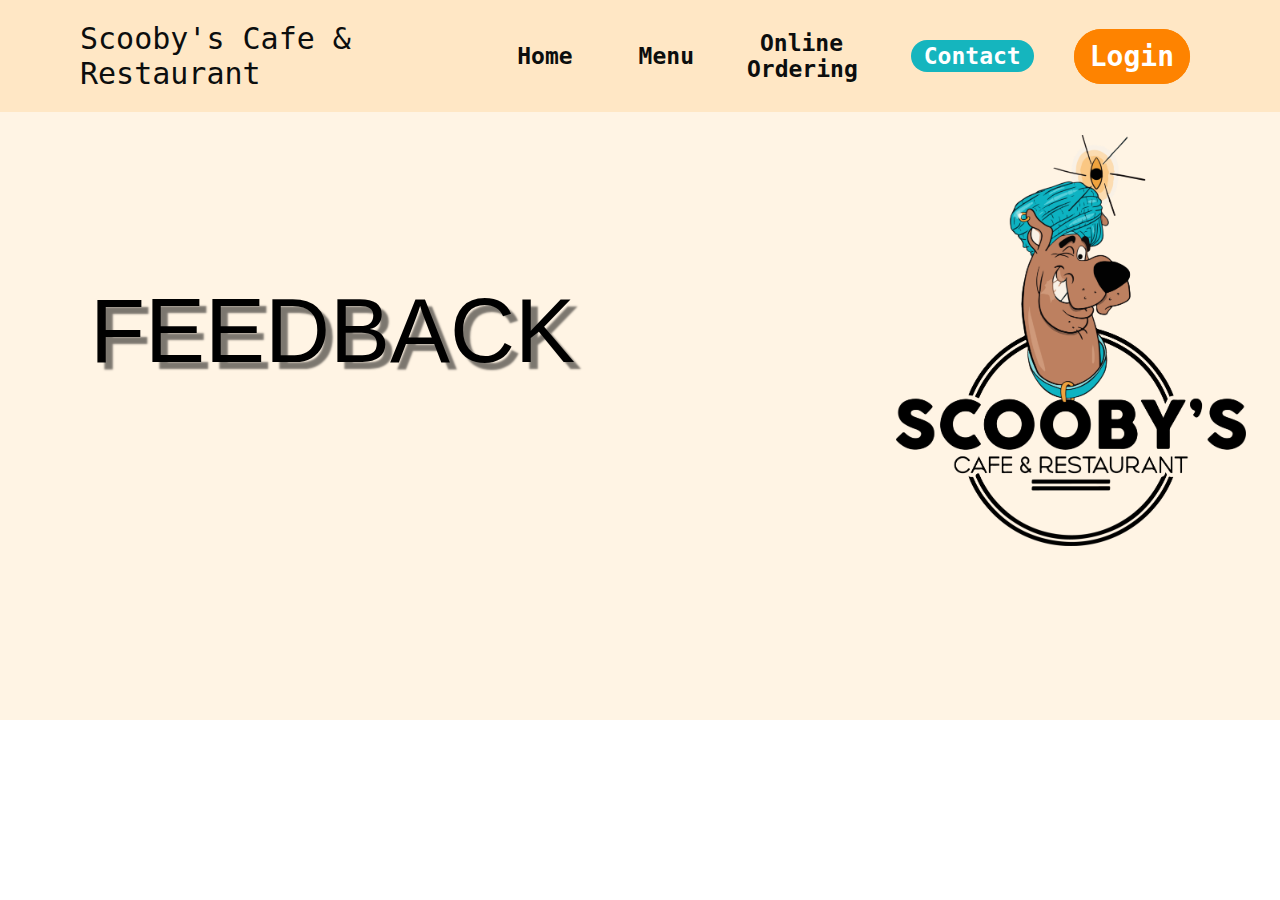
<file: contact.html>
<!DOCTYPE html>
<html lang="en">
<head>
    <meta charset="UTF-8">
    <meta http-equiv="X-UA-Compatible" content="IE=edge">
    <meta name="viewport" content="width=device-width, initial-scale=1.0">
    <link rel="stylesheet" href="main-style.css"/>
    <link rel="stylesheet" href="pages-styles.css">
    <title>FEEDBACK</title>
</head>
<body>
    <nav>
        <div class="logo">
            <h1>Scooby's Cafe & Restaurant</h1>
        </div>
        <div class="navi-menu">
            <ul>
                <li><a href="index.html">Home</a></li> <!--clz active for color change--> 
                <li><a href="menu.html">Menu</a></li>
                <li><a href="order.html">Online Ordering</a></li>
                <li><a class="active" href="contact.html">Contact</a></li>
                <li><a class="login-btn" href="login.html">Login</a></li>
            </ul>
        </div>
    </nav>
    <div class="contact-us">
        <div class="navi-text">
            <h1>FEEDBACK</h1>
            <img src="images/logo/scoobylogoBlack.png" alt="">
        </div>

        


    </div>

</body>
</html>
</file>
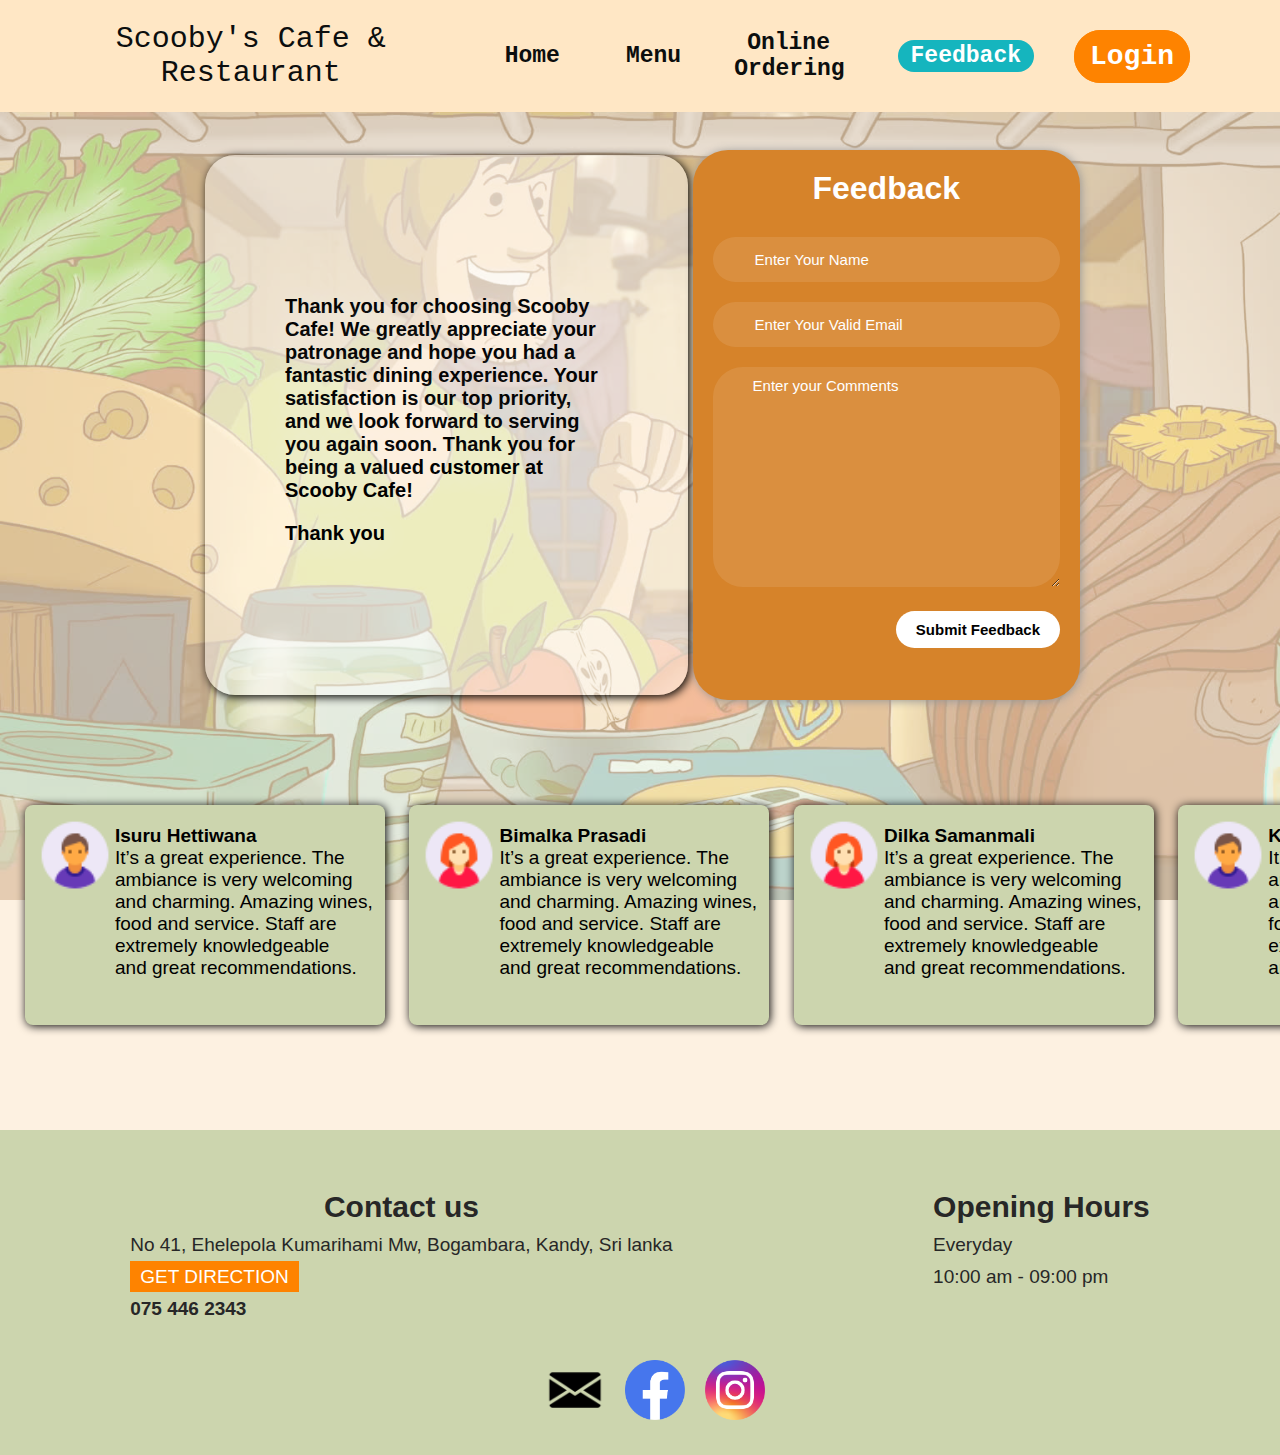
<file: feedback.html>
<!DOCTYPE html>
<html lang="en">

<head>
  <meta charset="UTF-8">
  <meta http-equiv="X-UA-Compatible" content="IE=edge">
  <meta name="viewport" content="width=device-width, initial-scale=1.0">
  <link rel="stylesheet" href="main-style.css" />
  <link rel="stylesheet" href="feedback.css">
  <title>Feedback</title>
</head>

<body>
  <nav>
    <div class="logo">
      <h1>Scooby's Cafe & Restaurant</h1>
    </div>
    <div class="navi-menu">
      <ul>
        <li><a href="index.html">Home</a></li>
        <li><a href="menu.html">Menu</a></li>
        <li><a href="order.html">Online Ordering</a></li>
        <li><a class="active" href="feedback.html">Feedback</a></li>
        <li><a class="login-btn" href="login.html">Login</a></li>
      </ul>
    </div>
  </nav>

  <div class="flex-msgbox-feedback">
    <div class="ourmsg">
      <div class="msgbox">
        <p>Thank you for choosing Scooby Cafe!
          We greatly appreciate your patronage
          and hope you had a fantastic dining experience.
          Your satisfaction is our top priority,
          and we look forward to serving you again soon.
          Thank you for being a valued customer at Scooby Cafe! </p>
        <p>Thank you</p>
      </div>

    </div>

    <!--Feedback Form-->
    <div class="form">
      <h1>Feedback</h1>
      <form id="feedbackForm">
        <div class="form-group">
          <input type="text" id="name" name="name" placeholder="Enter Your Name" required>
        </div>
        <div class="form-group">
          <input type="email" id="email" name="email" placeholder="Enter Your Valid Email" required>
        </div>
        <div class="form-group">
          <textarea id="message" name="message" placeholder="Enter your Comments" required></textarea>
        </div>
        <div class="form-group">
          <button type="submit">Submit Feedback</button>
        </div>
      </form>
      <div id="confirmation" style="display: none;">
        <h2>Thanks for your feedback!</h2>
        <p>We appreciate your comment.</p>
      </div>
    </div>
  </div>

  <!--Feedback Display area-->
  <div class="feedback-area">
    <div class="flex-box">
      <div class="avatar">
        <img src="images/iconm.png" alt="Customer 1">
      </div>
      <div class="feedback-content">
        <h4>Isuru Hettiwana</h4>
        <p>It’s a great experience. The <br>
          ambiance is very welcoming <br>
          and charming. Amazing wines,<br>
          food and service. Staff are<br>
          extremely knowledgeable <br>
          and great recommendations.</p>
      </div>
    </div>
    <div class="flex-box">
      <div class="avatar">
        <img src="images/iconf.png" alt="Customer 1">
      </div>
      <div class="feedback-content">
        <h4>Bimalka Prasadi</h4>
        <p>It’s a great experience. The <br>
          ambiance is very welcoming <br>
          and charming. Amazing wines,<br>
          food and service. Staff are<br>
          extremely knowledgeable <br>
          and great recommendations.</p>
      </div>
    </div>
    <div class="flex-box">
      <div class="avatar">
        <img src="images/iconf.png" alt="Customer 1">
      </div>
      <div class="feedback-content">
        <h4>Dilka Samanmali</h4>
        <p>It’s a great experience. The <br>
          ambiance is very welcoming <br>
          and charming. Amazing wines,<br>
          food and service. Staff are<br>
          extremely knowledgeable <br>
          and great recommendations.</p>
      </div>
    </div>
    <div class="flex-box">
      <div class="avatar">
        <img src="images/iconm.png" alt="Customer 1">
      </div>
      <div class="feedback-content">
        <h4>Kusal Mendis</h4>
        <p>It’s a great experience. The <br>
          ambiance is very welcoming <br>
          and charming. Amazing wines,<br>
          food and service. Staff are<br>
          extremely knowledgeable <br>
          and great recommendations.</p>
      </div>
    </div>
    <div class="flex-box">
      <div class="avatar">
        <img src="images/iconf.png" alt="Customer 1">
      </div>
      <div class="feedback-content">
        <h4>Hashini Umesha</h4>
        <p>It’s a great experience. The <br>
          ambiance is very welcoming <br>
          and charming. Amazing wines,<br>
          food and service. Staff are<br>
          extremely knowledgeable <br>
          and great recommendations.</p>
      </div>
    </div>
    <div class="flex-box">
      <div class="avatar">
        <img src="images/iconf.png" alt="Customer 1">
      </div>
      <div class="feedback-content">
        <h4>Malki Jayawardhana</h4>
        <p>It’s a great experience. The <br>
          ambiance is very welcoming <br>
          and charming. Amazing wines,<br>
          food and service. Staff are<br>
          extremely knowledgeable <br>
          and great recommendations.</p>
      </div>
    </div>
    <div class="flex-box">
      <div class="avatar">
        <img src="images/iconm.png" alt="Customer 1">
      </div>
      <div class="feedback-content">
        <h4>Chathuranga Sadaruwan</h4>
        <p>It’s a great experience. The <br>
          ambiance is very welcoming <br>
          and charming. Amazing wines,<br>
          food and service. Staff are<br>
          extremely knowledgeable <br>
          and great recommendations.</p>
      </div>
    </div>
    <div class="flex-box">
      <div class="avatar">
        <img src="images/iconf.png" alt="Customer 1">
      </div>
      <div class="feedback-content">
        <h4>Kanchana Madhumali</h4>
        <p>It’s a great experience. The <br>
          ambiance is very welcoming <br>
          and charming. Amazing wines,<br>
          food and service. Staff are<br>
          extremely knowledgeable <br>
          and great recommendations.</p>
      </div>
    </div>
    <div class="flex-box">
      <div class="avatar">
        <img src="images/iconm.png" alt="Customer 1">
      </div>
      <div class="feedback-content">
        <h4>Kasun Dilshan</h4>
        <p>It’s a great experience. The <br>
          ambiance is very welcoming <br>
          and charming. Amazing wines,<br>
          food and service. Staff are<br>
          extremely knowledgeable <br>
          and great recommendations.</p>
      </div>
    </div>
    <div class="flex-box">
      <div class="avatar">
        <img src="images/iconm.png" alt="Customer 1">
      </div>
      <div class="feedback-content">
        <h4>Madusanka Perera</h4>
        <p>It’s a great experience. The <br>
          ambiance is very welcoming <br>
          and charming. Amazing wines,<br>
          food and service. Staff are<br>
          extremely knowledgeable <br>
          and great recommendations.</p>
      </div>
    </div>
    <div class="flex-box">
      <div class="avatar">
        <img src="images/iconf.png" alt="Customer 1">
      </div>
      <div class="feedback-content">
        <h4>Nimalka Maduwanthi</h4>
        <p>It’s a great experience. The <br>
          ambiance is very welcoming <br>
          and charming. Amazing wines,<br>
          food and service. Staff are<br>
          extremely knowledgeable <br>
          and great recommendations.</p>
      </div>
    </div>
  </div>



  <!--Java script-->
  <script>
    document.getElementById('feedbackForm').addEventListener('submit', function (event) {
      event.preventDefault();
      var name = document.getElementById('name').value;
      var email = document.getElementById('email').value;
      var message = document.getElementById('message').value;



      // Show confirmation message
      document.getElementById('feedbackForm').style.display = 'none';
      document.getElementById('confirmation').style.display = 'block';
    });
  </script>
    <footer>
      <div class="col-1-flex">
          <div class="col-1">
              <h1>Contact us</h1>
              <p>No 41, Ehelepola Kumarihami Mw, Bogambara, Kandy, Sri lanka</p>
              <p><a href="" class="direction">GET DIRECTION</a></p>
              <p><a href="tel:+94754462343" class="tel">075 446 2343</a></p>
              <p></p>
          </div>

          <div class="col-1">
              <h1>Opening Hours</h1>
              <p>Everyday</p>
              <p>10:00 am - 09:00 pm</p>
          </div>
      </div>

      <div class="media">
          <ul>
              <li><a href="mailto:scooby@gmail.com"><img src="images/socialmedia/envelope.png" alt=""></a></li>
              <li><a target="_blank" href="https://web.facebook.com/Scoobyscafekandy"><img
                          src="images/socialmedia/fb@3x.png" alt=""></a></li>
              <li><a target="_blank" href="https://www.instagram.com/scoobyscafe_kandy/"><img
                          src="images/socialmedia/inst@3x.png" alt=""></a></li>
          </ul>
      </div>
  </footer>
</body>

</html>
</file>
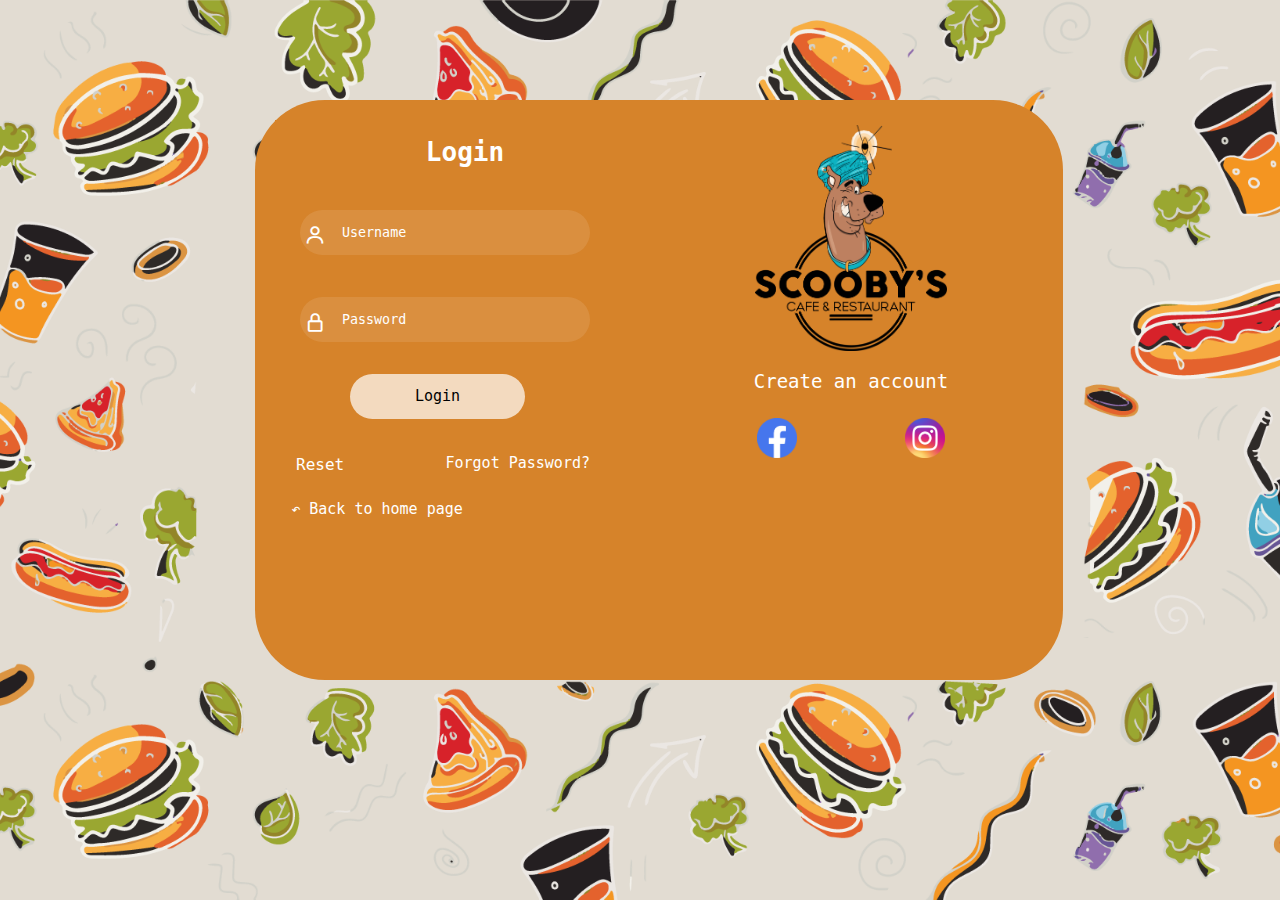
<file: login.html>
<!DOCTYPE html>
<html lang="en">
<head>
    <meta charset="UTF-8">
    <meta http-equiv="X-UA-Compatible" content="IE=edge">
    <meta name='viewport' content='width=device-width, initial-scale=1.0'>
    <link href='https://unpkg.com/boxicons@2.1.4/css/boxicons.min.css' rel='stylesheet'>
    <link rel="stylesheet" href="login.css">
    <link rel="stylesheet" href="formStyle.css">
    <title>Scooby | Login</title>
</head>
<body>
    <div class="boxA">
        <div class="left">
            <div class="container">
                <form onsubmit="return validateForm()" action="another-page.html">
                    <header>
                        <h1>Login
                    </header>
                    </h1>
                    <br>
                    <div class="fsize">
                        <div class="input-field">
                            <input type="text" class="input" placeholder="Username" id="username" required>
                            <i class="bx bx-user"></i>
                        </div>
                        <div class="input-field">
                            <input type="Password" class="input" placeholder="Password" id="Password" required>
                            <i class="bx bx-lock-alt"></i>
                        </div>

                        <div class="input-fieldlog">
                            <input type="Submit" class="submit" value="Login" id="log">
                        </div>
                        <br>
                        <div class="bottom">
                            <div class="reset">
                                <input type="reset" class="button" value="Reset">
                            </div>
                            <div class="pass">
                                <a href="#">Forgot Password?</a>
                            </div>
                        </div>
                        <br>
                    </div>
            </div>
            </form>
            <div class="backhome">
                <a href="index.html">&#8630; Back to home page</a>
            </div>
        </div>
        <div class="right">
            <div class="imgcontainer">
                <img src="images/logo/scoobylogoBlack.png" alt="logo" class="logo">
                <br><br>
                <div class="createacc">
                    <button class="open-button" onclick="openForm()">Create an account</button>
                </div>
                <div class="form-popup" id="myForm">
                    <form action="/action_page.php" class="form-container">
                        <div class="topic">
                            <h1>Create an account</h1>
                        </div>
                        <div class="text">
                            <label for="name">Full Name</label>&nbsp;&nbsp;&nbsp;&nbsp;&nbsp;&nbsp;&nbsp;&nbsp;&nbsp;&nbsp;&nbsp;&nbsp;
                            <input type="text" placeholder="Enter Name" name="name" required>
                            <br>
                            <label for="no">Phone Number</label>&nbsp;&nbsp;&nbsp;&nbsp;
                            <input type="text" placeholder="Enter Number" name="no" required>
                            <br>
                            <label for="email">Email</label>&nbsp;&nbsp;&nbsp;&nbsp;&nbsp;&nbsp;&nbsp;&nbsp;&nbsp;&nbsp;&nbsp;&nbsp;&nbsp;&nbsp;&nbsp;&nbsp;&nbsp;&nbsp;&nbsp;
                            <input type="text" placeholder="Enter Email" name="email" required>
                            <br>
                            <label for="psw">Password</label>&nbsp;&nbsp;&nbsp;&nbsp;&nbsp;&nbsp;&nbsp;&nbsp;&nbsp;&nbsp;&nbsp;&nbsp;&nbsp;
                            <input type="password" placeholder="Enter Password" name="psw" required>
                            <br>
                            <label for="psw">Confirm Password</label>
                            <input type="password" placeholder="Enter Password again" name="psw" required>
                            <br><br>
                        </div>
                            <div class="cbox">
                                <input type="checkbox" id="usern1" name="usern1" value="us1">
                                <label for="usern1">use email as username</label>&nbsp;&nbsp;&nbsp;&nbsp;
                                <input type="checkbox" id="usern2" name="usern2" value="us2">
                                <label for="usern2">use phone no as username</label>
                            </div>
                        
                        <br><br>
                        <button type="submit" class="btn">Create Account</button>
                        <button type="button" class="btn cancel" onclick="closeForm()">Close</button>
                    </form>
                </div>
                <script>
                    function openForm() {
                        document.getElementById("myForm").style.display = "block";
                    }

                    function closeForm() {
                        document.getElementById("myForm").style.display = "none";
                    }
                </script>
                <br>
                <div class="media">
                    <a href="https://web.facebook.com/Scoobyscafekandy"><img src="images/socialmedia/fb@3x.png" alt=""></a>
                    <a href="https://www.instagram.com/scoobyscafe_kandy/"><img src="images/socialmedia/inst@3x.png" alt=""></a>
                </div>
            </div>
        </div>
    </div>
</body>
</html>
</file>
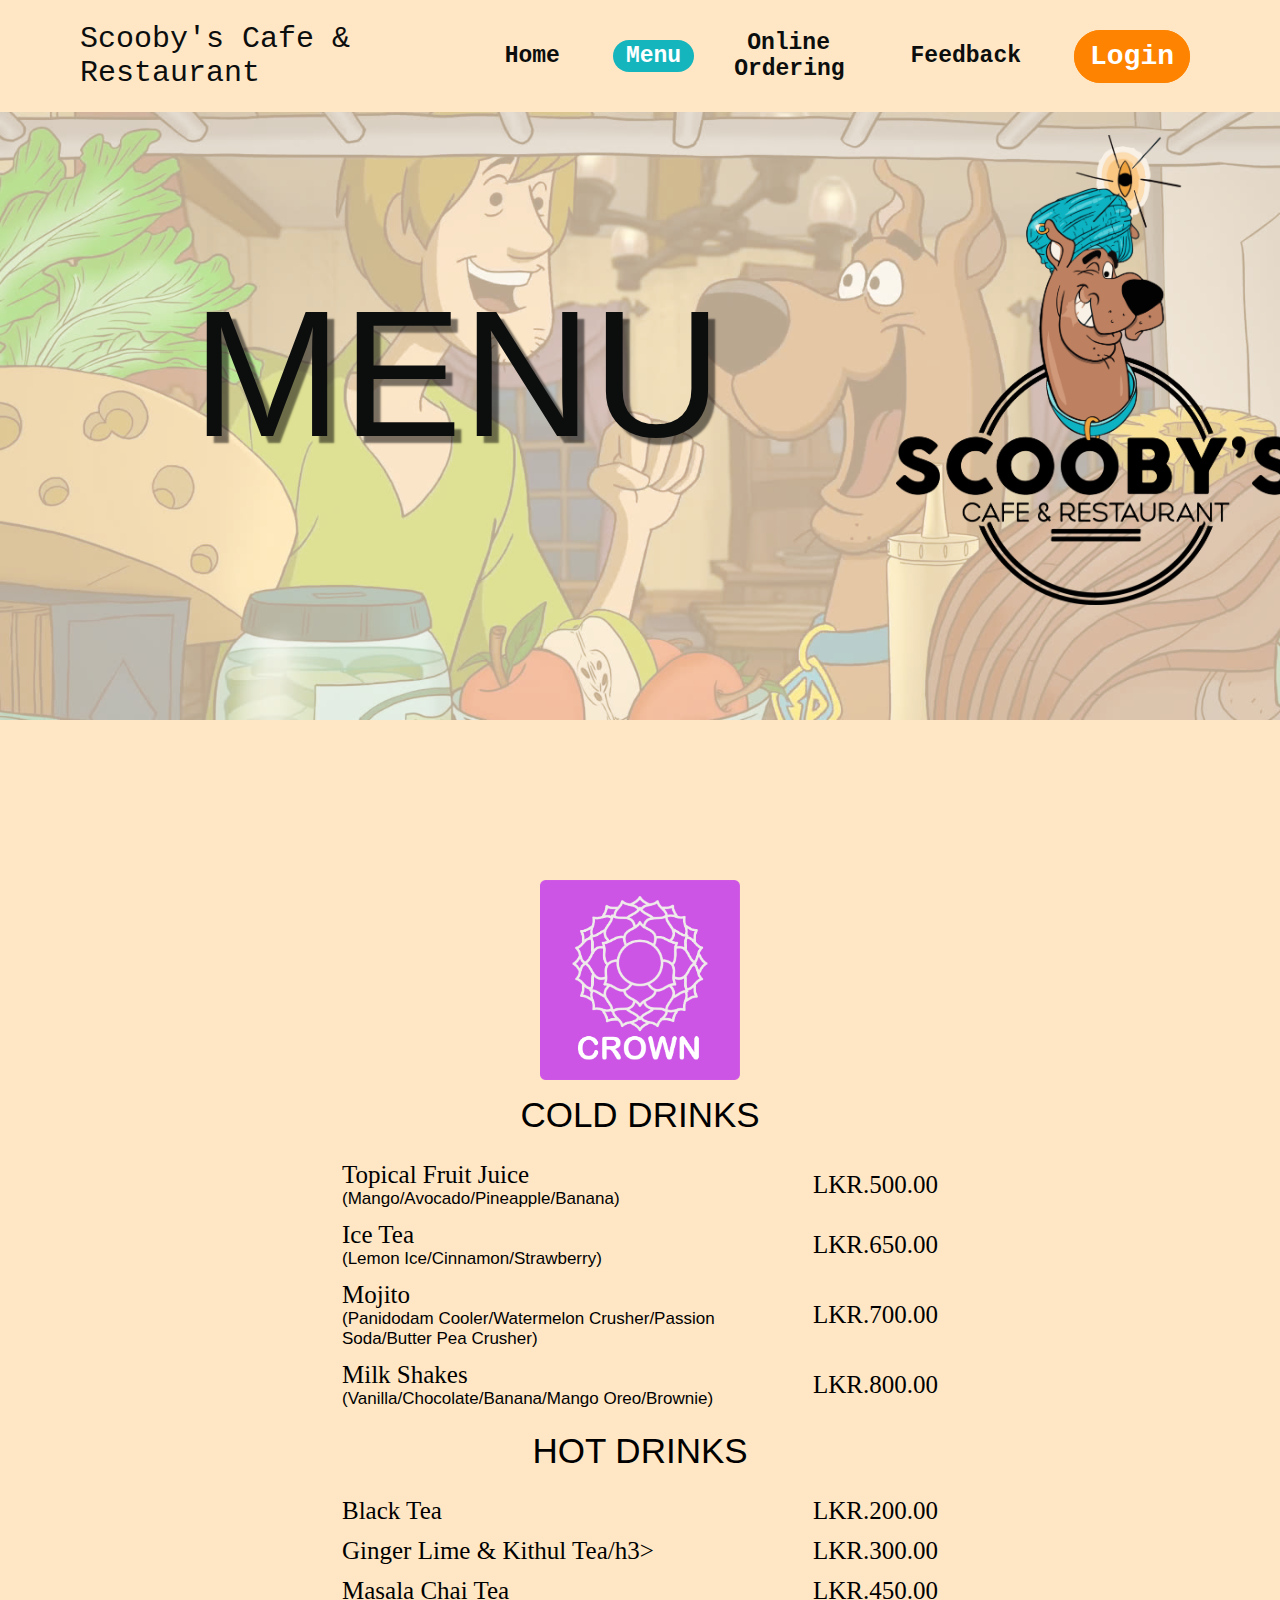
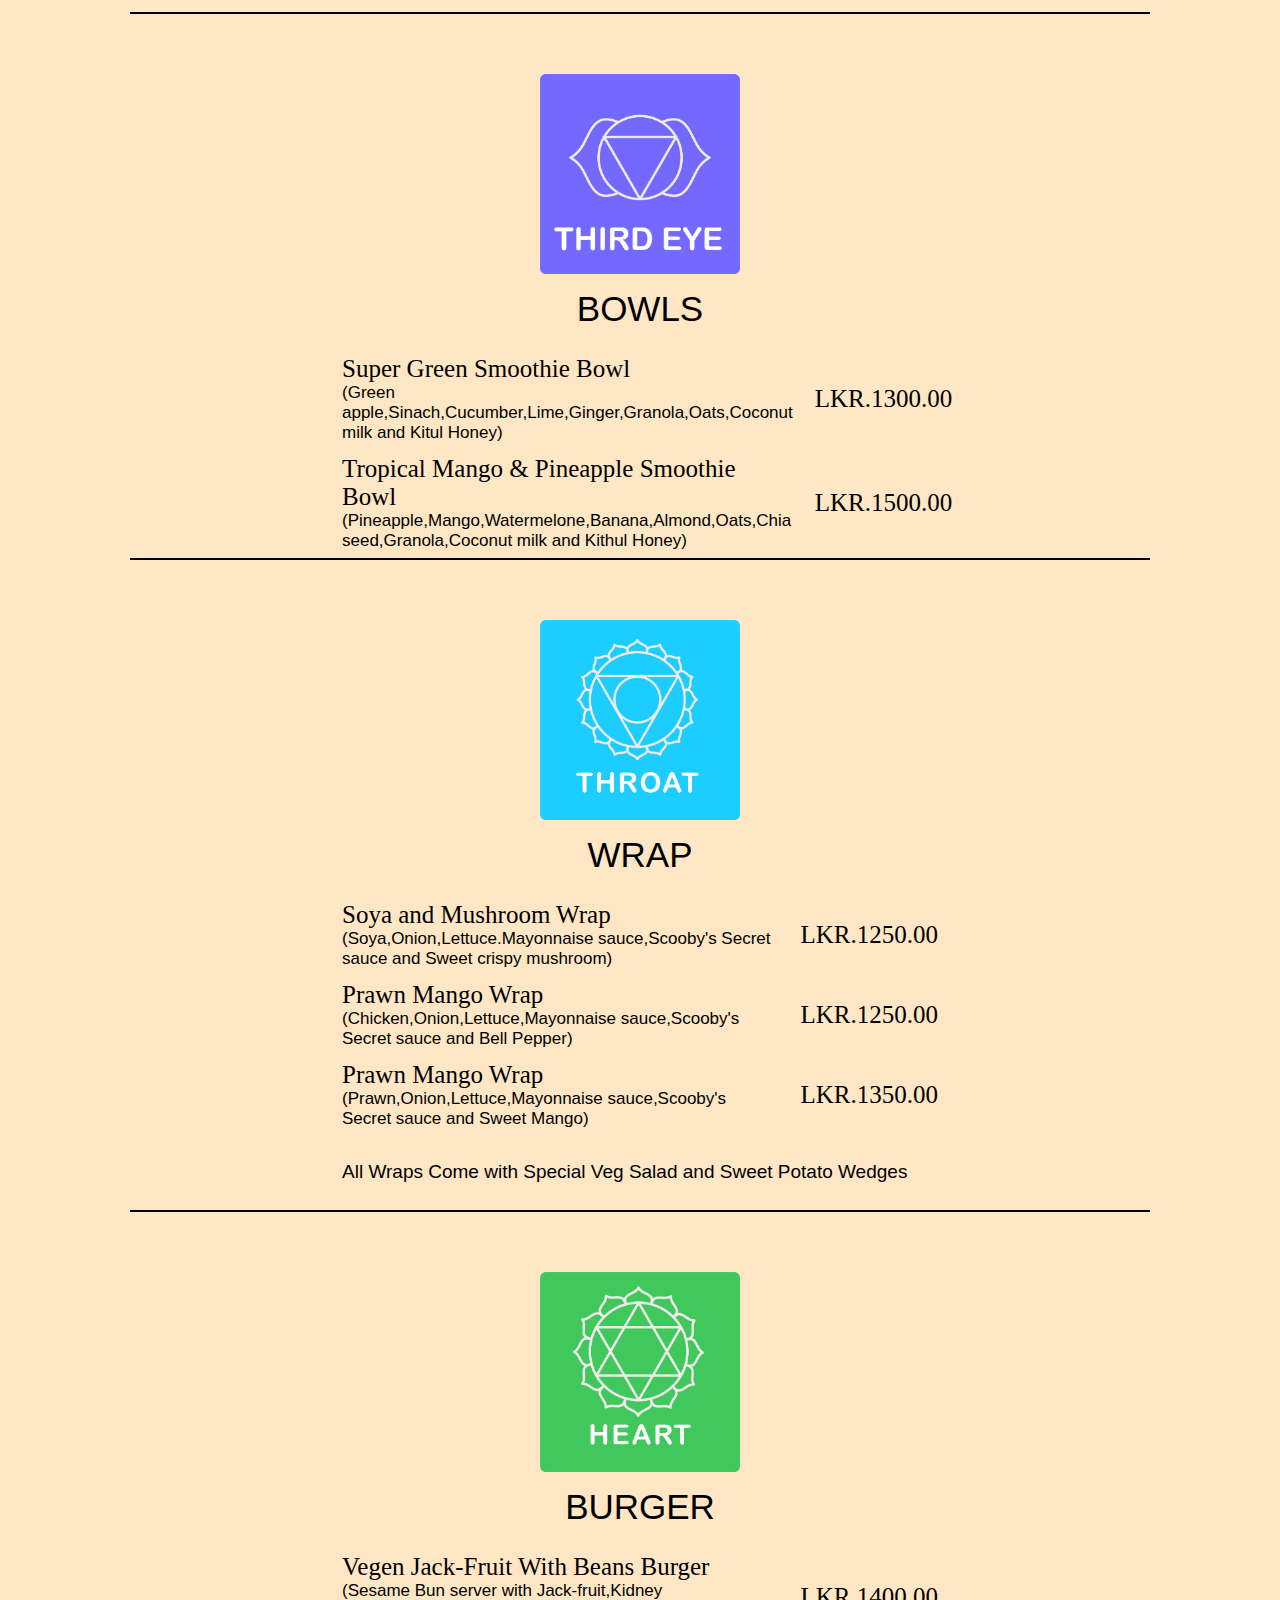
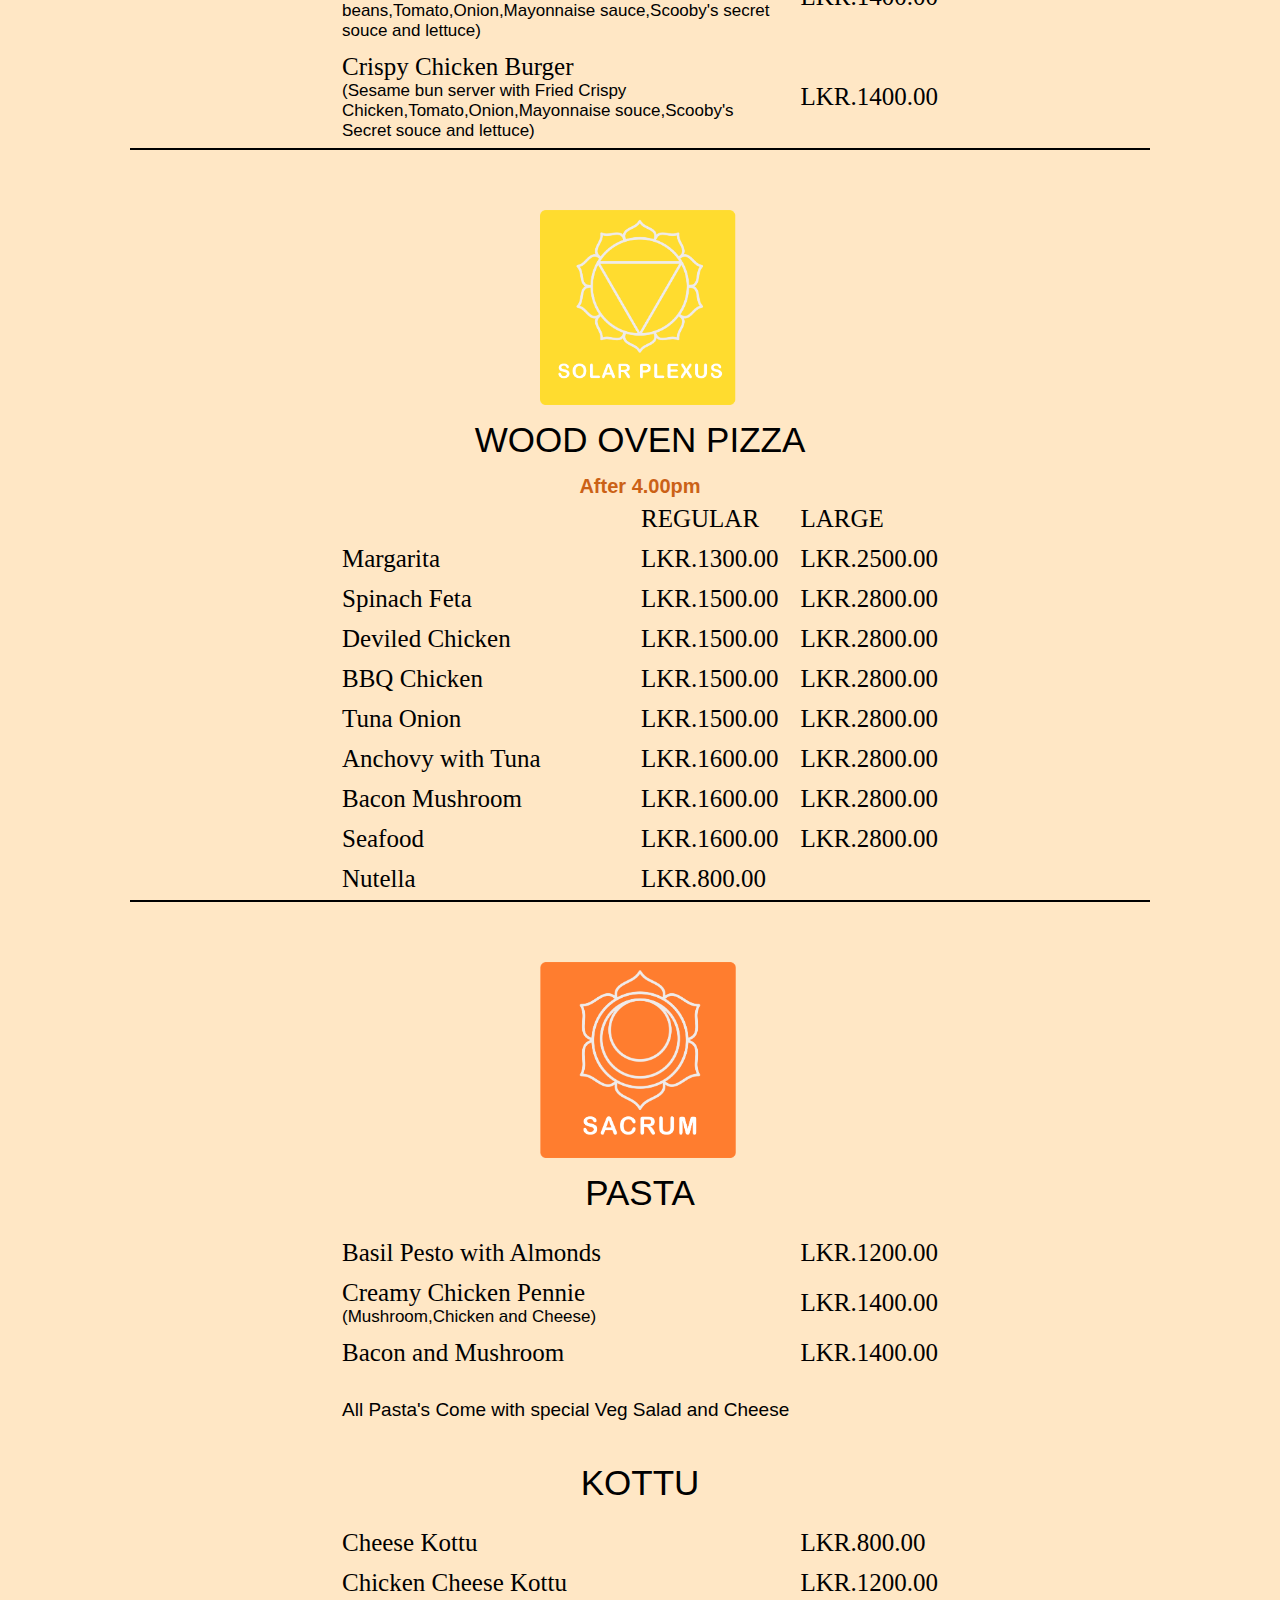
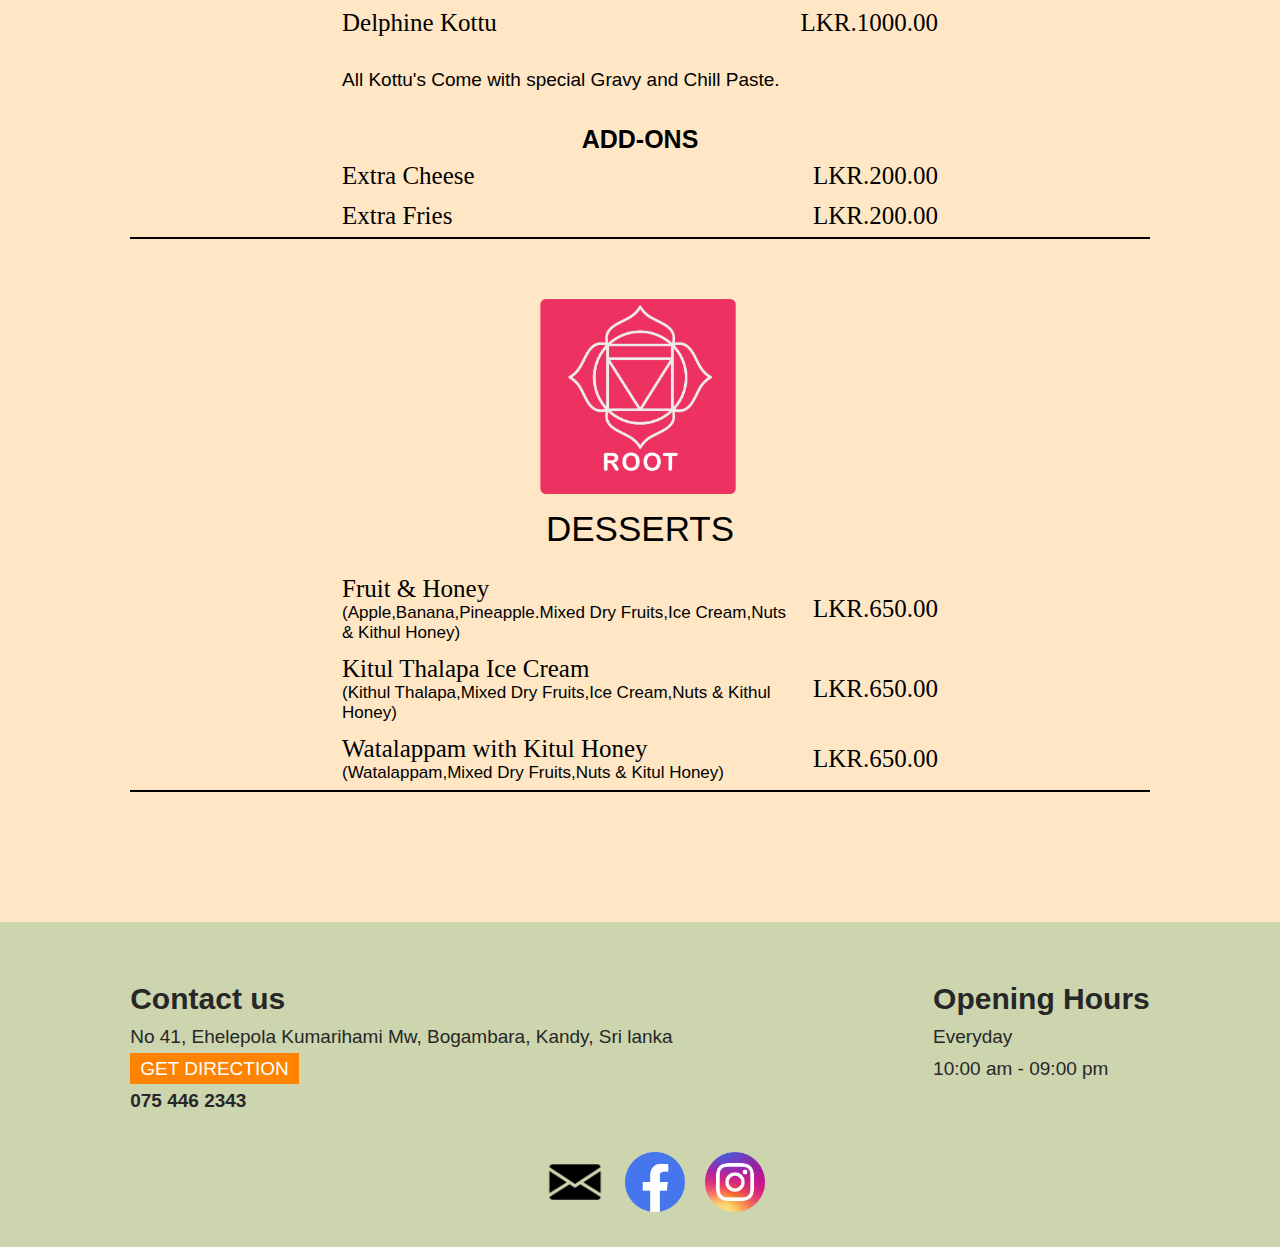
<file: menu.html>
<!DOCTYPE html>
<html lang="en">

<head>
    <meta charset="UTF-8">
    <meta http-equiv="X-UA-Compatible" content="IE=edge">
    <meta name="viewport" content="width=device-width, initial-scale=1.0">
    <link rel="stylesheet" href="main-style.css" />
    <link rel="stylesheet" href="pages-styles.css" />
    <link rel="stylesheet" href="menu.css" />
    <title>Menu</title>
</head>

<body>
    <nav>
        <div class="logo">
            <h1>Scooby's Cafe & Restaurant</h1>
        </div>
        <div class="navi-menu">
            <ul>
                <li><a href="index.html">Home</a></li>
                <li><a class="active" href="menu.html">Menu</a></li>
                <li><a href="order.html">Online Ordering</a></li>
                <li><a href="feedback.html">Feedback</a></li>
                <li><a class="login-btn" href="login.html">Login</a></li>
            </ul>
        </div>
    </nav>
    <div class="welcome">
        <div class="wel-text">
            <h1 class="menu-caption">MENU</h1>
            <img src="images/logo/scoobylogoBlack.png" alt="">
        </div>
    </div>
    <div class="menu">
        <div class="menu-catogory">
            <div class="symbol">
                <img src="images/menu/Symbols/crown.png" alt="symbol">
            </div>
            <h2>COLD DRINKS</h2>
            <table>

                <tr>
                    <th></th>
                </tr>
                <tr>
                    <td>Topical Fruit Juice
                        <p>(Mango/Avocado/Pineapple/Banana)</p>
                    </td>
                    <td>LKR.500.00</td>
                </tr>
                <tr>
                    <td>Ice Tea
                        <p>(Lemon Ice/Cinnamon/Strawberry)</p>
                    </td>
                    <td>LKR.650.00</td>
                </tr>
                <tr>
                    <td>Mojito
                        <p>(Panidodam Cooler/Watermelon Crusher/Passion Soda/Butter Pea Crusher)</p>
                    </td>
                    <td>LKR.700.00</td>
                </tr>
                <tr>
                    <td>Milk Shakes
                        <p>(Vanilla/Chocolate/Banana/Mango Oreo/Brownie)</p>
                    </td>
                    <td>LKR.800.00</td>
                </tr>
            </table>

            <h2>HOT DRINKS</h2>
            <Table>
                <tr>
                    <th></th>
                </tr>
                <tr>
                    <td>Black Tea</td>
                    <td>LKR.200.00</td>
                </tr>
                <tr>
                    <td>Ginger Lime & Kithul Tea/h3></td>
                    <td>LKR.300.00</td>
                </tr>
                <tr>
                    <td>Masala Chai Tea</td>
                    <td>LKR.450.00</td>
                </tr>
            </table>
        </div>

        <div class="menu-catogory">
            <div class="symbol">
                <img src="images/menu/Symbols/third-eye.png" alt="symbol">
            </div>
            <h2>BOWLS</h2>
            <table>
                <tr>
                    <th></th>
                </tr>
                <tr>
                    <td>Super Green Smoothie Bowl
                        <p>(Green apple,Sinach,Cucumber,Lime,Ginger,Granola,Oats,Coconut milk and Kitul Honey)</p>
                    </td>
                    <td>LKR.1300.00</td>
                </tr>
                <tr>
                    <td>Tropical Mango & Pineapple Smoothie Bowl
                        <p>(Pineapple,Mango,Watermelone,Banana,Almond,Oats,Chia seed,Granola,Coconut milk and Kithul
                            Honey)</p>
                    </td>
                    <td>LKR.1500.00</td>
                </tr>
            </table>
        </div>

        <div class="menu-catogory">
            <div class="symbol">
                <img src="images/menu/Symbols/throat.png" alt="symbol">
            </div>
            <h2>WRAP</h2>
            <table>
                <tr>
                    <th></th>
                </tr>
                <tr>
                    <td>Soya and Mushroom Wrap
                        <p>(Soya,Onion,Lettuce.Mayonnaise sauce,Scooby's Secret sauce and Sweet crispy mushroom)</p>
                    </td>
                    <td>LKR.1250.00</td>
                </tr>
                <tr>
                    <td>Prawn Mango Wrap
                        <p>(Chicken,Onion,Lettuce,Mayonnaise sauce,Scooby's Secret sauce and Bell Pepper)</p>
                    </td>
                    <td>LKR.1250.00</td>
                </tr>
                <tr>
                    <td>Prawn Mango Wrap
                        <p>(Prawn,Onion,Lettuce,Mayonnaise sauce,Scooby's Secret sauce and Sweet Mango)</p>
                    </td>
                    <td>LKR.1350.00</td>
                </tr>
                <tr>
                    <td colspan="2">
                        <p class="special">All Wraps Come with Special Veg Salad and Sweet Potato Wedges</p>
                    </td>
                </tr>
            </table>
        </div>

        <div class="menu-catogory">
            <div class="symbol">
                <img src="images/menu/Symbols/heart.png" alt="symbol">
            </div>
            <h2>BURGER</h2>
            <table>
                <tr>
                    <th></th>
                </tr>
                <tr>
                    <td>Vegen Jack-Fruit With Beans Burger
                        <p>(Sesame Bun server with Jack-fruit,Kidney beans,Tomato,Onion,Mayonnaise sauce,Scooby's secret
                            souce and lettuce)</p>
                    </td>
                    <td>LKR.1400.00</td>
                </tr>
                <tr>
                    <td>Crispy Chicken Burger
                        <p>(Sesame bun server with Fried Crispy Chicken,Tomato,Onion,Mayonnaise souce,Scooby's Secret
                            souce and lettuce)</p>
                    </td>
                    <td>LKR.1400.00</td>
                </tr>
            </table>
        </div>

        <div class="menu-catogory">
            <div class="symbol">
                <img src="images/menu/Symbols/solar-plexus.png" alt="symbol">
            </div>
            <h2>WOOD OVEN PIZZA</h2>
            <p style="font-size:20px;font-weight:600;color:rgb(203, 97, 22);text-align: center;">After 4.00pm</p>
            <table>
                <tr>
                    <th></th>
                    <td>REGULAR</td>
                    <td>LARGE</td>
                </tr>
                <tr>
                    <td>Margarita</td>
                    <td>LKR.1300.00</td>
                    <td>LKR.2500.00</td>
                </tr>
                <tr>
                    <td>Spinach Feta</td>
                    <td>LKR.1500.00</td>
                    <td>LKR.2800.00</td>
                </tr>
                <tr>
                    <td>Deviled Chicken</td>
                    <td>LKR.1500.00</td>
                    <td>LKR.2800.00</td>
                </tr>
                <tr>
                    <td>BBQ Chicken</td>
                    <td>LKR.1500.00</td>
                    <td>LKR.2800.00</td>
                </tr>
                <tr>
                    <td>Tuna Onion</td>
                    <td>LKR.1500.00</td>
                    <td>LKR.2800.00</td>
                </tr>
                <tr>
                    <td>Anchovy with Tuna</td>
                    <td>LKR.1600.00</td>
                    <td>LKR.2800.00</td>
                </tr>
                <tr>
                    <td>Bacon Mushroom</td>
                    <td>LKR.1600.00</td>
                    <td>LKR.2800.00</td>
                </tr>
                <tr>
                    <td>Seafood</td>
                    <td>LKR.1600.00</td>
                    <td>LKR.2800.00</td>
                </tr>
                <tr>
                    <td>Nutella</td>
                    <td>LKR.800.00</td>
                    <td></td>
                </tr>
            </table>
        </div>

        <div class="menu-catogory">
            <div class="symbol">
                <img src="images/menu/Symbols/sacrum.png" alt="symbol">
            </div>
            <H2>PASTA</H2>
            <table>
                <tr>
                    <th></th>
                </tr>
                <tr>
                    <td>Basil Pesto with Almonds
                        <p></p>
                    </td>
                    <td>LKR.1200.00</td>
                </tr>
                <tr>
                    <td>Creamy Chicken Pennie
                        <p>(Mushroom,Chicken and Cheese)</p>
                    </td>
                    <td>LKR.1400.00</td>
                </tr>
                <tr>
                    <td>Bacon and Mushroom
                        <p></p>
                    </td>
                    <td>LKR.1400.00</td>
                </tr>
                <tr>
                    <td colspan="2">
                        <p class="special">All Pasta's Come with special Veg Salad and Cheese</p>
                    </td>
                </tr>
            </table>

            <h2>KOTTU</h2>
            <Table>
                <tr>
                    <th></th>
                </tr>
                <tr>
                    <td>Cheese Kottu</td>
                    <td>LKR.800.00</td>
                </tr>
                <tr>
                    <td>Chicken Cheese Kottu</td>
                    <td>LKR.1200.00</td>
                </tr>
                <tr>
                    <td>Delphine Kottu</td>
                    <td>LKR.1000.00</td>
                </tr>
                <tr>
                    <td colspan="2">
                        <p class="special">All Kottu's Come with special Gravy and Chill Paste.</p>
                    </td>
                </tr>
            </table>


            <div class="kottu-add-ons">
                <table>
                    <tr>
                        <th></th>
                    </tr>
                    <tr>
                        <th colspan="2">ADD-ONS</th>
                    </tr>
                    <tr>
                        <td>Extra Cheese</td>
                        <td>LKR.200.00</td>
                    </tr>
                    <tr>
                        <td>Extra Fries</td>
                        <td>LKR.200.00</td>
                    </tr>
                </table>
            </div>
        </div>

        <div class="menu-catogory">
            <div class="symbol">
                <img src="images/menu/Symbols/root.png" alt="symbol">
            </div>
            <h2>DESSERTS</h2>
            <table>
                <tr>
                    <th></th>
                </tr>
                <tr>
                    <td>Fruit & Honey
                        <p>(Apple,Banana,Pineapple.Mixed Dry Fruits,Ice Cream,Nuts & Kithul Honey)</p>
                    </td>
                    <td>LKR.650.00</td>
                </tr>
                <tr>
                    <td>Kitul Thalapa Ice Cream
                        <p>(Kithul Thalapa,Mixed Dry Fruits,Ice Cream,Nuts & Kithul Honey)</p>
                    </td>
                    <td>LKR.650.00</td>
                </tr>
                <tr>
                    <td>Watalappam with Kitul Honey
                        <p>(Watalappam,Mixed Dry Fruits,Nuts & Kitul Honey)</p>
                    </td>
                    <td>LKR.650.00</td>
                </tr>
            </table>
        </div>
    </div>

    <footer>
        <div class="col-1-flex">
            <div class="col-1">
                <h1>Contact us</h1>
                <p>No 41, Ehelepola Kumarihami Mw, Bogambara, Kandy, Sri lanka</p>
                <p><a href="" class="direction">GET DIRECTION</a></p>
                <p><a href="tel:+94754462343" class="tel">075 446 2343</a></p>
                <p></p>
            </div>

            <div class="col-1">
                <h1>Opening Hours</h1>
                <p>Everyday</p>
                <p>10:00 am - 09:00 pm</p>
            </div>
        </div>

        <div class="media">
            <ul>
                <li><a href="mailto:scooby@gmail.com"><img src="images/socialmedia/envelope.png" alt=""></a></li>
                <li><a target="_blank" href="https://web.facebook.com/Scoobyscafekandy"><img
                            src="images/socialmedia/fb@3x.png" alt=""></a></li>
                <li><a target="_blank" href="https://www.instagram.com/scoobyscafe_kandy/"><img
                            src="images/socialmedia/inst@3x.png" alt=""></a></li>
            </ul>
        </div>
    </footer>

</body>

</html>
</file>
<file: main-style.css>
/* for all page */
* {
  margin: 0px;
  /*side margin*/
  font-family: 'Segoe UI', Tahoma, Geneva, Verdana, sans-serif;
  box-sizing: border-box;
}

/* navigation bar */
nav {
  position: absolute;
  left: 0;
  top: 0;
  width: 100%;
  display: flex;
  justify-content: space-between;
  align-items: center;
  background-color: #ffe7c5;
  padding: 10px 70px;
}

/* logo name */
.logo h1 {
  color: #0C0E0E;
  font-size: 30px;
  font-weight: 100;
  padding: 10px;
  font-family: monospace;
}

/* navigation bar */
nav ul {
  display: flex;
  justify-content: center;
  align-items: center;
}

nav ul li {
  list-style: none;
  margin: 20px;
}

.active {
  background-color: #15B5BE;
  color: #fff;
}

/* navigation list colour */
nav ul li a {
  color: #0C0E0E;
  font-size: 23px;
  font-weight: 600;
  font-family: monospace;
  padding: 3px 13px;
  border-radius: 20px;
  text-decoration: none;
  transition: 0.2s;
}

nav ul li a:hover {
  background-color: #fe8300;
  border-radius: 20px;
  color: #fff;
}

/* login nutton */
.login-btn {
  font-size: 28px;
  color: #fff;
  font-weight: 900;
  border-radius: 40px;
  padding: 10px 15px;
  background-color: #fe8300;
  border: 1px solid #fe8300;
}

.login-btn:hover {
  color: #fe8300;
  border-radius: 40px;
  background-color: transparent;
}

/* footer */
footer {
  background-color: #ccd5ae;
  width: 100%;
}

.col-1-flex {
  display: flex;
  justify-content: space-around;
  padding-top: 40px;
}

.col-1 {
  padding-top: 20px;
}

.col-1 h1 {
  font-size: 30px;
  font-weight: 600;
  color: #272727;
}

.col-1 p {
  font-size: 19px;
  font-weight: 500;
  color: #272727;
  padding-top: 10px;
}

.tel {
  text-decoration: none;
  font-size: 19px;
  font-weight: 600;
  color: #272727;
}

.tel:hover {
  text-decoration: underline;
}

.direction {
  padding: 5px 10px;
  text-decoration: none;
  background-color: #fe8300;
  color: #fff;
}

.direction:hover {
  text-decoration: none;
}

/* social media */
.media {
  padding: 30px;
}

.media img {
  width: 70px;
  height: auto;
  padding-right: 10px;
}

.media a {
  color: #272727;
  text-decoration: none;
}

.media ul {
  list-style-type: none;
  display: flex;
  justify-content: center;
}

.media ul li {
  padding: 0px 5px;
  font-size: 18px;
  font-weight: 600;
}


@media (min-width: 576px) {
  .logo h1 {
    font-size:20px ;
    font-weight: 900;
}
}

@media (min-width: 768px) {
  .logo h1 {
    font-size:25px ;
    font-weight: 600;
}
}

@media (min-width: 992px) {
  .logo h1 {
    font-size:30px ;
    font-weight: 100;
}
}
@media (min-width: 1200px) {
  .logo h1 {
    font-size:30px ;
    font-weight: 100;
}
}

@media (min-width: 1400px) {
  .logo h1 {
    font-size:30px ;
    font-weight: 100;
}
}
</file>
<file: pages-styles.css>
/* Home page css */

.navi {
    width: 100%;
    height: auto;
    background: #fff2e1;
}

/* all text placement */
.navi-text {
    width: 100%;
    min-height: 80vh;
}

/* 3 word placement and others */
.navi-text h1 {
    position: absolute;
    top: 35%;
    left: 10%;
    font-size: 100px;
    font-weight: 500;
    color: #000000;
    text-shadow: 7px 7px 20px #ffffff;
    padding-right: 500px;
}


/* logo */
.navi-text img {
    position: absolute;
    top: 15%;
    left: 70%;
    width: 350px;
    height: auto;

}


/*all heding*/
#heding {
    padding: 30px;
    font-size: 50px;
    font-weight: 600;
    text-align: center;
}


/* about */
.about {
    background: #f2f2f288 url(images/white-paper-texture.jpg) no-repeat center fixed;
    background-size: cover;
    background-blend-mode: soft-light;
    min-height: 60vh;
    position: relative;
}

.about-text {
    color: #0C0E0E;
    padding: 50px 300px;
    width: 100%;
}

.about-text p {
    font-size: 22px;
    font-weight: 600;
    padding: 10px 40px;
}


/* favorite */
.favorite {
    padding: 50px;
    background: #ffe7c596 url(images/favorite-background.png)no-repeat fixed center;
    background-size: cover;
    background-blend-mode: soft-light;
}

.favorite h1 {
    color: #0C0E0E;
    text-shadow: 2px 2px 5px #ffffff;
}

.favorite-item-position {
    display: flex;
    justify-content: center;
    align-items: center;
    padding-bottom: 60px;
}

.favorite-items {
    width: 330px;
    height: 400px;
    margin: 10px 30px;
    border-radius: 15px;
    background-color: #ffffffeb;
    box-shadow: 5px 5px 10px #959595;
}

.favorite-items img {
    width: 330px;
    height: auto;
    border-top-right-radius: 15px;
    border-top-left-radius: 15px;
}

.favorite-items p {
    font-size: 20px;
    font-weight: 600;
    color: #000000;
    padding: 10px;
    text-align: center;
    font-family: monospace;
}

/* favorite item for min window */
.favorite-second {
    display: none;
}


/* delivery */
.delivery {
    align-items: center;
    padding: 100px 50px;
    display: flex;
    justify-content: space-between;
    background-color: #ffe7c5;
}

.deliver-img img {
    width: 700px;
    height: auto;
}

.deliver-para h1 {
    text-align: center;
    color: #121111;
}

.deliver-para p {
    font-size: 22px;
    font-weight: 600;
    color: #121111;
    padding: 30px;
}


/* buttons */
.button1 {
    text-align: center;
}

.button1 a {
    text-decoration: none;
    font-size: 28px;
    color: #ffffff;
    border-radius: 20px;
    font-weight: 500;
    padding: 5px 20px;
    background-color: #fe8300;
    border: 1px solid #fe8300;
    transition: 0.5s;
}

.button1 a:hover {
    color: #fe8300;
    background-color: transparent;
}


/* menu page css */
.welcome {
    background: #fff2e0b9 url(images/back.jpg) no-repeat center fixed;
    background-size: cover;
    background-blend-mode: soft-light;
    min-height: 80vh;
}

/* wel-text */
.wel-text h1 {
    position: absolute;
    top: 30%;
    left: 15%;
    font-size: 180px;
    font-weight: 500;
    color: #0c0e0e;
    text-shadow: 7px 7px 2px #00000083;
}

.wel-text img {

    height: auto;
    position: absolute;
    top: 15%;
    left: 70%;
    width: 400px;
}

/* online order  */
.order {
    background: #ffe7c576 url(images/scoobycall.png) no-repeat center fixed;
    background-size: cover;
    background-blend-mode: soft-light;
    min-height: 80vh;
}


/* contact */
.contact-us {
    background: #ffe7c576;
    background-size: cover;
    background-blend-mode: soft-light;
    min-height: 80vh;
}

@media (min-width: 576px) {

    .navi-text h1 {
        font-size: 60px;
        text-shadow: 7px 7px 2px #00000083;

        top: 50%;
        left: 20%;
        padding: 10px;
    }

    .navi-text img {
        left: 40%;
        width: 200px;
    }

    /* about */
    .about-text {
        padding: 50px 30px;
    }

    .deliver-img img {
        display: none;
    }

    /* favorite */
    .favorite-item-position {
        display: none;
    }

    .favorite-second {
        display: block;
        justify-content: center;
        align-items: center;
        padding: 50px 0px 50px 100px;
    }

    .favorite-second-items {
        width: 300px;
        height: 380px;
        margin: 10px 30px;
        border-radius: 15px;
        background-color: #ffffffeb;
        box-shadow: 5px 5px 10px #959595;
    }

    .favorite-second-items img {
        width: 300px;
        height: auto;
        border-top-right-radius: 15px;
        border-top-left-radius: 15px;
    }

    .favorite-second-items p {
        font-size: 20px;
        font-weight: 600;
        color: #000000;
        padding: 10px;
        text-align: center;
        font-family: monospace;
    }
}

@media (min-width: 768px) {
    .navi-text h1 {
        font-size: 70px;
        text-shadow: 7px 7px 2px #00000083;

        top: 52%;
        left: 13%;
        padding-left: 90px;
    }

    .navi-text img {
        top: 20%;
        left: 40%;
        width: 220px;
    }

    /* about */
    .about-text {
        padding: 50px 80px;
    }

    .deliver-img img {
        display: none;
    }


}

@media (min-width: 992px) {
    .navi-text h1 {
        font-size: 65px;
        text-shadow: 7px 7px 2px #00000083;
        top: 30%;
        left: 3%;
    }

    .navi-text img {
        top: 25%;
        left: 70%;
        width: 250px;
    }

    /* favorite */
    .favorite-item-position {
        display: flex;
    }

    .favorite-second {
        display: none;
    }
}

@media (min-width: 1200px) {
    .navi-text h1 {
        font-size: 90px;
        text-shadow: 7px 7px 2px #00000083;
        top: 30%;
        left: 0%;
    }

    .navi-text img {
        top: 15%;
        left: 70%;
        width: 350px;
    }

    .deliver-img img {
        display: block;
    }
}

@media (min-width: 1400px) {
    .navi-text h1 {
        font-size: 120px;
        text-shadow: 7px 7px 2px #00000083;
        top: 30%;
        left: 7%;
    }

    .navi-text img {
        top: 15%;
        left: 70%;
        width: 400px;
    }

}
</file>
<file: feedback.css>
body {
  background: #fcedd7c0 url(images/back.jpg)no-repeat fixed center;
  background-size: cover;
  min-height: 80vh;
  background-blend-mode: soft-light;
}

.flex-msgbox-feedback {
  padding: 150px 200px 0px 200px;
  display: flex;
  justify-content: space-around;
}

.ourmsg {
  background-color: #ffffff6d;
  padding: 60px;
  margin: 5px;
  font: weight 15px;
  width: 600px;
  height: 540px;
  box-shadow: 2px 2px 10px rgb(0, 0, 0);
  border-radius: 30px;
}

.msgbox{
  padding: 70px 10px;
}

.msgbox p {
  padding: 10px;
  font-size: 20px;
  font-weight: bold;
  text-shadow: 1px 1px 30px rgb(255, 255, 255);
  color: #000000;
}

.form {
  width: 500px;
    background-color:#d6832a;
  border-radius: 35px;
  box-shadow: 1px 1px 10px rgb(151, 151, 151);
  padding: 20px;
}

h1 {
  text-align: center;
  color: #ffffff;
}

form {
  margin-top: 30px;
}

.form-group {
  margin-bottom: 20px;
  text-align: right;
}

.form-group label {
  color: #ffffff;
  display: block;
  font-weight: bold;
  margin-bottom: 5px;
  background-image: url('scoobylogo.png');

}

.form-group input,
.form-group textarea {
  width: 100%;
  height: 45px;
  outline: none;
  border: none;
  border-radius: 30px;
  font-size: 15px;
  color: #ffffff;
  padding: 0 0 0 42px;
    background: rgba(255,255,255,0.1);
}

::-webkit-input-placeholder {
  color: #fff;
}

.form-group textarea {
  height: 220px;
  padding: 10px 40px;
}

.form-group button {
  padding: 10px 20px;
  background-color: #fff;
  color: #000000;
  border: none;
  border-radius: 30px;
  cursor: pointer;
  font-size: 15px;
  font-weight: 600;
  text-align: right;
}

/*Display Feedback*/
.feedback-area {
  margin: 5px;
  width: 100%;
  overflow-x: auto;
  white-space: nowrap;
  align-items: center;
  padding: 100px 20px;
}

.confirmation h2,p{
  color: #fff;
}

.flex-box {
  display: inline-flex;
  width: 360px;
  height: 220px;
  margin-right: 20px;
  background-color: #ccd5ae;
  box-shadow: 1px 1px 10px #000;
  border-radius: 8px;
  padding: 10px;

}

.avatar {
  display: flex;
  justify-content: center;
}

.avatar img {
  width: 80px;
  height: 80px;
  border-radius: 50%;
}

.feedback-content,.feedback-content p {
  flex-grow: 1;
  color: #000;
  font-size: 19px;
}

h4 {
  margin-top: 10px;
}

.flex-box p {
  align-content: flex-start;
  align-items: flex-start;
}

.avatar {
  top: 1px;
  left: 10px;
}
</file>
<file: login.css>
* {
    font-family: monospace;
}

body {
    background: #dfd8cee8 url(images/paymentback.png)no-repeat fixed center;
    background-size: cover;
    background-repeat: no-repeat;
    background-position: center;
    background-attachment: fixed;
}

.boxA {
    position: absolute;
    top: 100px;
    left: 255px;
    background: #d6832a;
    color: white;
    width: 60%;
    height: 60%;
    padding: 20px;
    margin: auto;
    border-radius: 70px;
}

/*login form*/
.left {
    width: 50%;
    height: 100px;
    float: left;
    background: #d6832a;
    text-align: center;
}


.container {
    width: 350px;
    display: flex;
    flex-direction: column;
    padding: 0 15px 0 15px;
}

span {
    color: white;
    font-size: small;
    display: flex;
    justify-content: center;
    padding: 10px 0 10px 0;
}

.input-field {
    display: flex;
    flex-direction: column;
    padding: 10px;
}

.input-fieldlog {
    height: 45px;
    width: 50%;
    margin-right: 50px;
    margin-left: 60px;
}

.input {
    height: 45px;
    width: 75%;
    border: none;
    outline: none;
    border-radius: 30px;
    color: white;
    padding: 0 0 0 42px;
    background: rgba(255, 255, 255, 0.1);
}

i {
    position: relative;
    top: -31px;
    right: 150px;
    color: white;
}

::-webkit-input-placeholder {
    color: #fff;
}

.submit {
    border: none;
    border-radius: 30px;
    font-size: 15px;
    height: 45px;
    outline: none;
    width: 100%;
    background: rgba(255, 255, 255, 0.7);
    cursor: pointer;
    transition: .3s;
}

.submit:active {
    background-color: #1de2ec;
    transform: translateY(4px);
}

.bottom {
    display: flex;
    flex-direction: row;
    justify-content: space-between;
    font-size: 15px;
    color: #fff;
    margin-top: 10px;
}

.bottom :hover {
    color: black;
}

.pass a {
    color: #fff;
    text-decoration: none;
}

.fsize {
    font-size: 22px;
}

.pass {
    margin-right: 50px;
    margin-left: 60px;
}

.button {
    background-color: #d6832a;
    border: none;
    color: white;
    font-size: 16px;
}

.backhome a {
    font-size: 15px;
    color: white;
    text-decoration: none;
    margin-left: -180px;

}

.backhome :hover {
    color: black;
}

/*logo side*/
.right {
    margin-left: 50%;
    height: 100px;
    background: #d6832a;
}

.imgcontainer {
    text-align: center;
    margin: 5px 0 12px 0;
}

img.logo {
    width: 50%;
}

.createacc button {
    color: white;
    background-color: #d6832a;
    border: none;
    font-size: 19px;
}

.createacc :hover {
    color: black;
}

.media {
    padding: 10px;

}

.media img {
    width: 40px;
    height: auto;
    padding-right: 50px;
    padding-left: 50px;

}
</file>
<file: formStyle.css>
/* The popup form - hidden by default */
.form-popup {
    display: none;
    position: fixed;
    bottom: 50px;
    right: 500px;
    z-index: 9;
  }
  
  /* Add styles to the form container */
  .form-container {
    width: 500px;
    height: 550px;
    background-color:#ffe7c5;
    border-radius: 25px;
    border: 3px solid #d6832a;
  }
  .topic{
    color: #d6832a;
 }


  /* Full-width input fields */
  .form-container input[type=text], .form-container input[type=password] {
    width: 50%;
    padding: 10px;
    margin: 5px;;
    border: none;
    background: #ddd;
    border-radius: 25px;
  }

    /* labels alignment */
 .text label{
    float: left;
    color: black;
    padding: 10px 10px 10px 0;
    margin-left: 20px;
  }

  /* When the inputs get focus, do something */
  .form-container input[type=text]:focus, .form-container input[type=password]:focus {
    background-color:white;
    outline: none;
  }

  .cbox label{
    color: black;

  }

  /* Set a style for the submit/login button */
  .form-container .btn {
    background-color: #d6832a ;
    color: white;
    padding: 16px 20px;
    border: none;
    cursor: pointer;
    width: 50%;
    margin-bottom:10px;
    opacity: 0.8;
    border-radius: 25px;
  }
  
  /* Add some hover effects to buttons */
  .form-container .btn:hover, .open-button:hover {
    opacity: 1;
  }
</file>
<file: menu.css>
/* menu styles */
.menu{
    background-color: #ffe7c5;
    padding: 100px;
}
.menu-catogory{
    margin: 30px;
    padding: 0px 200px;
    border-bottom: 2px solid #000;
}
.menu-catogory h2{
    font-weight:500 ;
    font-size: 35px;
    padding: 15px;
    text-align: center;
    padding: 15px;
}
.symbol{
    padding-top: 30px;
}
.symbol img{
    width: 200px;
    height: auto;
    display: block;
    margin-left: auto;
    margin-right: auto;
}
.special{
    text-align: left;
    padding: 20px 0px;
    font-size: 19px;
    color: #000;
}
th{
    width: 1000px;
    font-size: 25px;
}
td{
    font-family:Verdana;
    padding-bottom: 10px;
    font-family:Verdana;
    font-size: 25px;
    font-weight:500;
    padding: 5px 10px;
}
td p{
    font-size: 17px;
}
</file>
